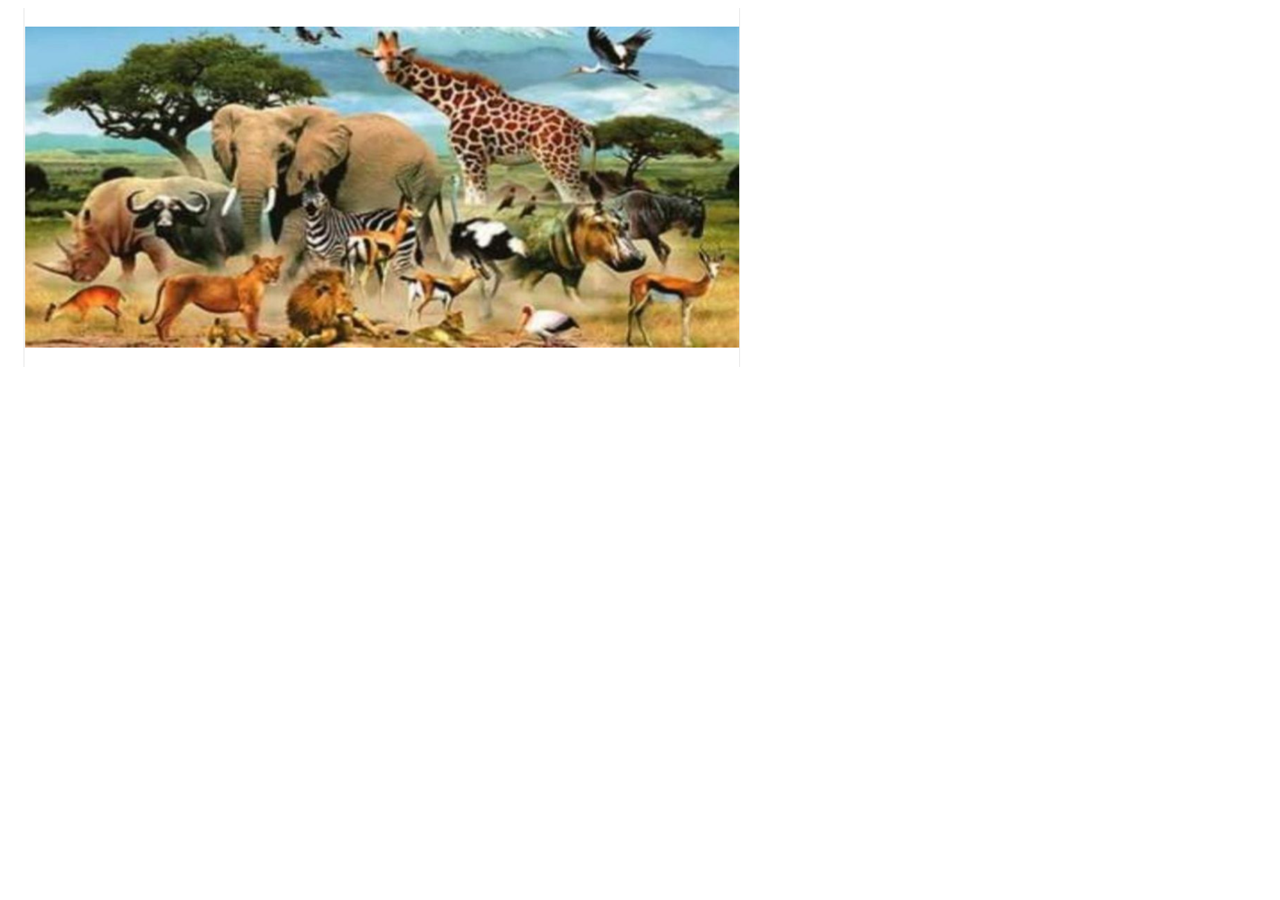
<file: EX1/index.html>
<!DOCTYPE html>
<html lang="en">
<head>
    <title>Document</title>
</head>
<body>
    <img src="./assets/Picture4.png" id="animal" usemap="#animal">
    <map name="animal">
        <area href="girafee.html" coords="344, 23, 585, 184" shape="rect" target="_blank">
        <area href="elephant.html" coords="198, 98, 429, 217" shape="rect" target="_blank">
        <area href="bird.html" coords="556, 19, 652, 82" shape="rect" target="_blank">
    </map>
</body>
</html>
</file>
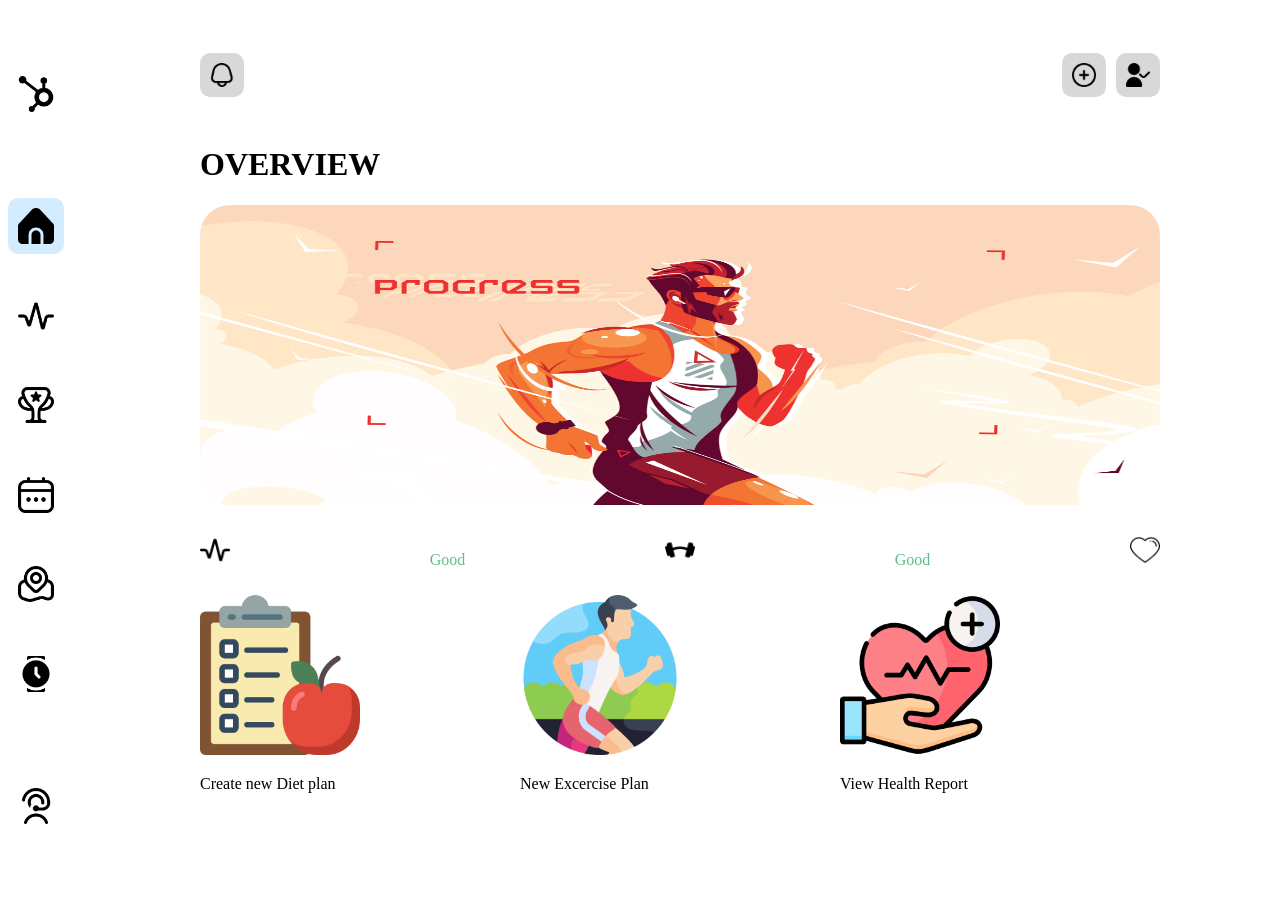
<file: EX2/index.html>
<!DOCTYPE html>
<html>
  <head>
    <title>IP EX2</title>
    <link href="style.css" rel="stylesheet" />
  </head>
  <body>
    <div class="sidebar">
      <div class="top"><img src="./assets/hubspot.png" class="side-img" /></div>
      <div class="middle">
        <img src="./assets/home.png" class="side-img side-active" />
        <img src="./assets/heart-rate.png" class="side-img" />
        <img src="./assets/trophy-star.png" class="side-img" />
        <img src="./assets/calendar.png" class="side-img" />
        <img src="./assets/map-marker.png" class="side-img" />
        <img src="./assets/watch.png" class="side-img" />
      </div>
      <div class="bottom">
        <img src="./assets/user-headset.png" class="side-img" />
      </div>
    </div>
    <div class="content">
      <div class="top">
        <div class="left">
          <img src="./assets/bell.png" class="cont-img" />
          <div class="tooltip">
            <p>
              Lorem ipsum dolor sit amet consectetur adipisicing elit. Minus,
              reprehenderit?
            </p>
          </div>
          <div class="tooltip">
            <p>
              Lorem ipsum dolor sit amet consectetur adipisicing elit. Minus,
              reprehenderit?
            </p>
          </div>
        </div>
        <div class="right">
          <img src="./assets/add.png" class="cont-img" />
          <img src="./assets/user-check.png" class="cont-img" />
        </div>
      </div>
      <div class="con-middle">
        <h1>OVERVIEW</h1>
        <img src="assets/athlete.png" class="goal-img" />
      </div>
      <div class="sections">
        <img src="./assets/heart-rate.png" class="section-img" />
        <p>Good</p>
        <img src="./assets/gym.png" class="section-img" />
        <p>Good</p>
        <img src="./assets/heart.png" class="section-img" />
      </div>
      <div class="card-container">
        <div class="card">
          <img src="./assets/diet.png" class="card-img" />
          <p>Create new Diet plan</p>
        </div>
        <div class="card">
          <img src="./assets/running.png" class="card-img" />
          <p>New Excercise Plan</p>
        </div>
        <div class="card">
          <img src="./assets/healthcare.png" class="card-img" />
          <p>View Health Report</p>
        </div>
      </div>
    </div>
  </body>
</html>
</file>
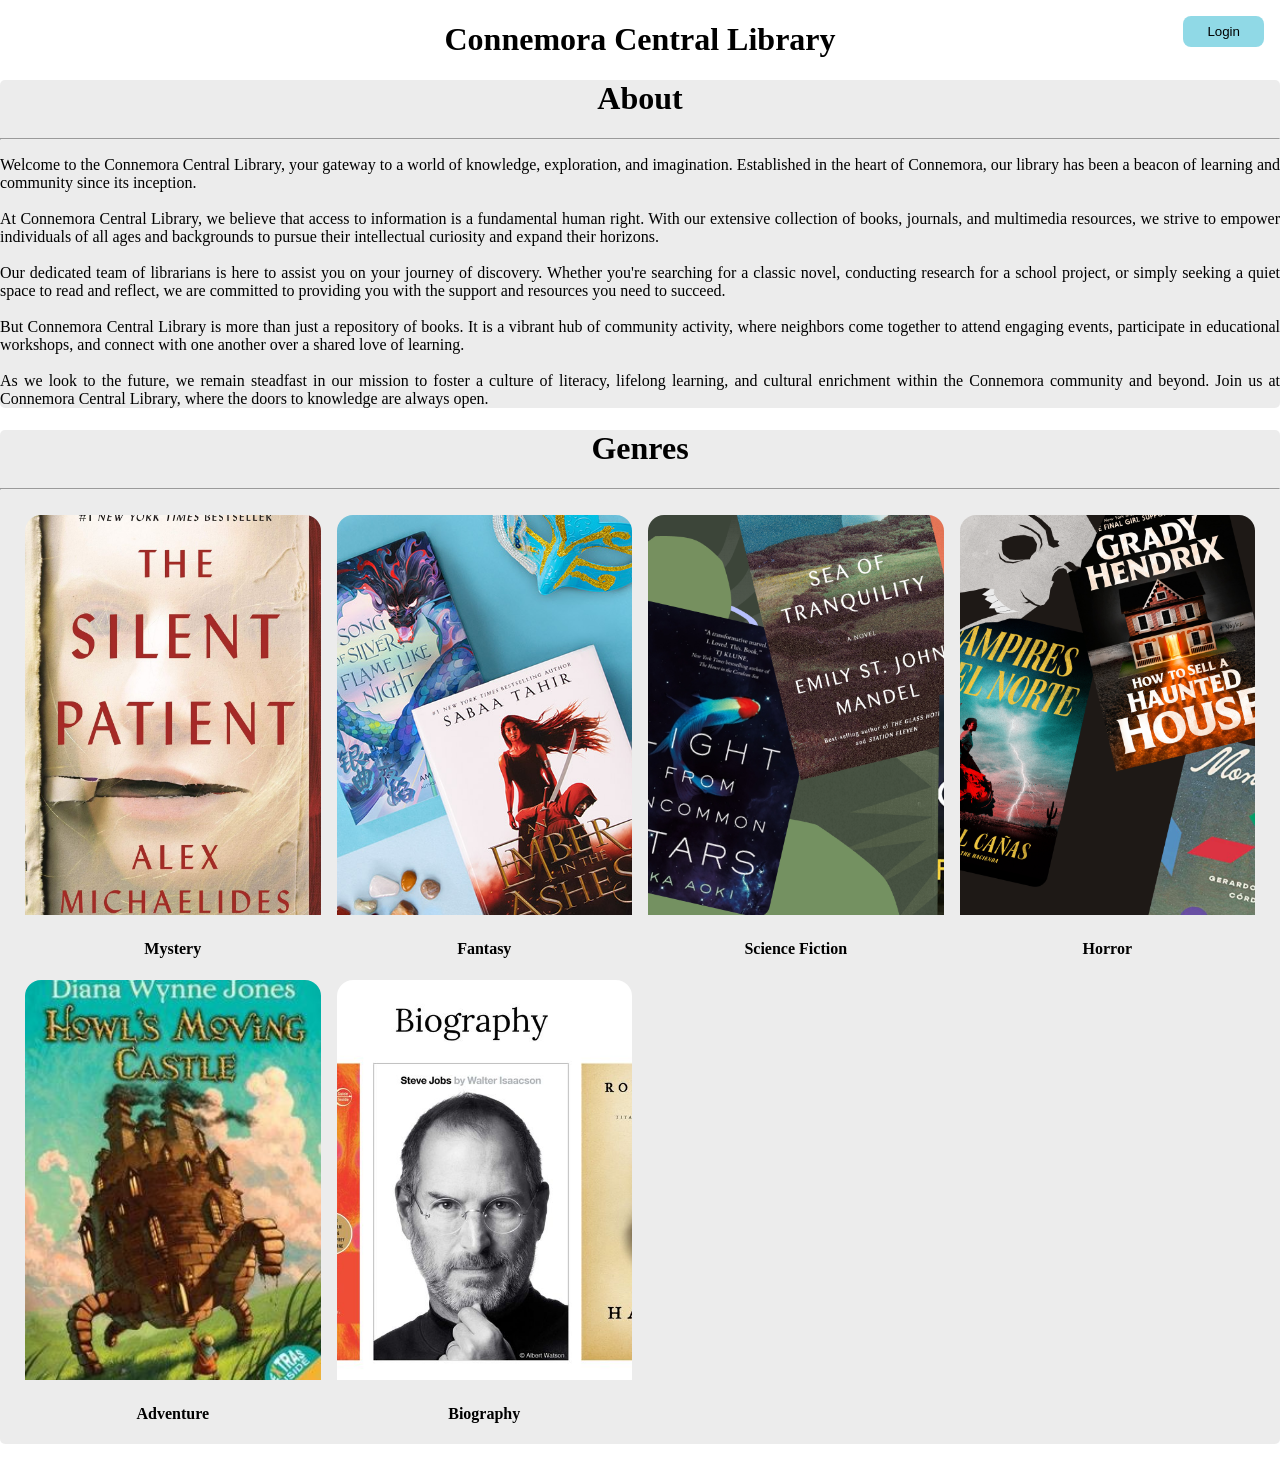
<file: EX3/index.html>
<!DOCTYPE html>
<html lang="en">
  <head>
    <meta charset="UTF-8" />
    <meta name="viewport" content="width=device-width, initial-scale=1.0" />
    <title>connemora central library</title>
    <link rel="stylesheet" href="./style.css" />
  </head>
  <body>
    <!-- <img src="./assets/library.jpeg" class="bg-img" /> -->
    <h1 class="title">Connemora Central Library</h1>
    <button class="login button" onclick="login()">Login</button>

    <div class="form">
      <label>
        Username:
        <input type="text" />
      </label>
      <label>
        Password:
        <input type="text" />
      </label>
      <button class="button logging">Login</button>
      <button class="close button" onclick="closeForm()">
        <img src="./assets/close.png" />
      </button>
    </div>

    <div class="container">
      <h1 class="container-text">About</h1>
      <hr />
      <p class="text">
        Welcome to the Connemora Central Library, your gateway to a world of
        knowledge, exploration, and imagination. Established in the heart of
        Connemora, our library has been a beacon of learning and community since
        its inception. <br /><br />At Connemora Central Library, we believe that
        access to information is a fundamental human right. With our extensive
        collection of books, journals, and multimedia resources, we strive to
        empower individuals of all ages and backgrounds to pursue their
        intellectual curiosity and expand their horizons. <br /><br />
        Our dedicated team of librarians is here to assist you on your journey
        of discovery. Whether you're searching for a classic novel, conducting
        research for a school project, or simply seeking a quiet space to read
        and reflect, we are committed to providing you with the support and
        resources you need to succeed. <br /><br />But Connemora Central Library
        is more than just a repository of books. It is a vibrant hub of
        community activity, where neighbors come together to attend engaging
        events, participate in educational workshops, and connect with one
        another over a shared love of learning. <br /><br />As we look to the
        future, we remain steadfast in our mission to foster a culture of
        literacy, lifelong learning, and cultural enrichment within the
        Connemora community and beyond. Join us at Connemora Central Library,
        where the doors to knowledge are always open.
      </p>
    </div>

    <div class="container">
      <h1 class="container-text">Genres</h1>
      <hr />
      <div class="book-container">
        <div class="card">
          <img src="./assets/mystery.jpg" class="book-img" />
          <h4 class="book-title">Mystery</h4>
        </div>
        <div class="card">
          <img src="./assets/fantasy.jpg" class="book-img" />
          <h4 class="book-title">Fantasy</h4>
        </div>
        <div class="card">
          <img src="./assets/science-fiction.png" class="book-img" />
          <h4 class="book-title">Science Fiction</h4>
        </div>
        <div class="card">
          <img src="./assets/horror.png" class="book-img" />
          <h4 class="book-title">Horror</h4>
        </div>
        <div class="card">
          <img src="./assets/adventure.jpg" class="book-img" />
          <h4 class="book-title">Adventure</h4>
        </div>
        <div class="card">
          <img src="./assets/biography.jpg" class="book-img" />
          <h4 class="book-title">Biography</h4>
        </div>
      </div>
    </div>
    <script>
      function login() {
        let form = document.getElementsByClassName("form")[0];
        form.className = "form form-visible";
      }
      function closeForm() {
        let form = document.getElementsByClassName("form")[0];
        form.className = "form form-close";
      }
    </script>
  </body>
</html>
</file>
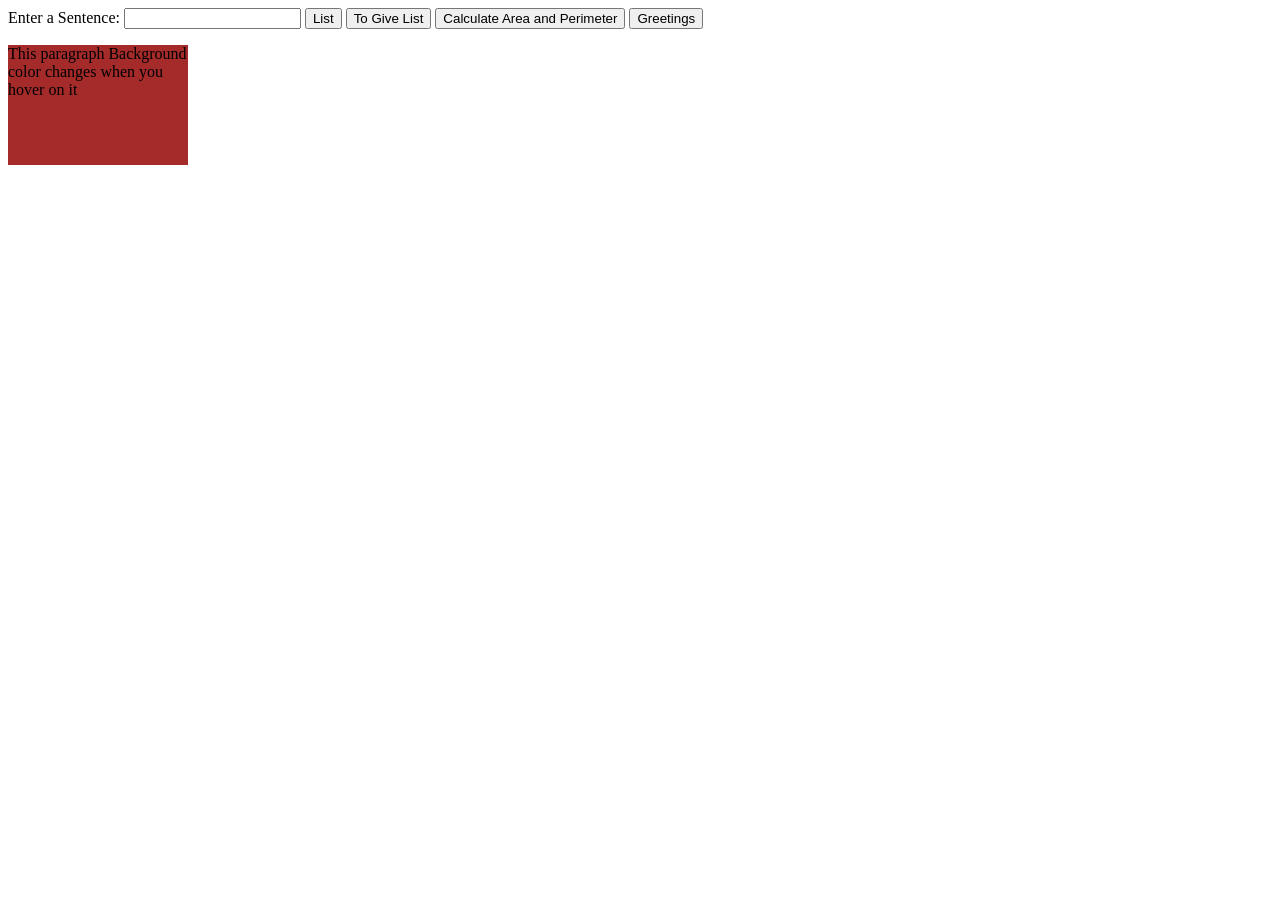
<file: EX4/index.html>
<!DOCTYPE html>
<html lang="en">
  <head>
    <meta charset="UTF-8" />
    <meta name="viewport" content="width=device-width, initial-scale=1.0" />
    <title>Document</title>
    <script src="./script.js"></script>
  </head>
  <body>
    <label>
      Enter a Sentence:
      <input type="text" id="sentence" />
    </label>
    <button onclick="list()">List</button>

    <button onclick="numlist()">To Give List</button>

    <button onclick="area()">Calculate Area and Perimeter</button>

    <button onclick="greetings()">Greetings</button>
    <p id="holder"></p>
    <p
      style="width: 180px; height: 120px; background-color: brown"
      onmouseover="changeback()"
      id="backhover"
    >
      This paragraph Background color changes when you hover on it
    </p>
  </body>
</html>
</file>
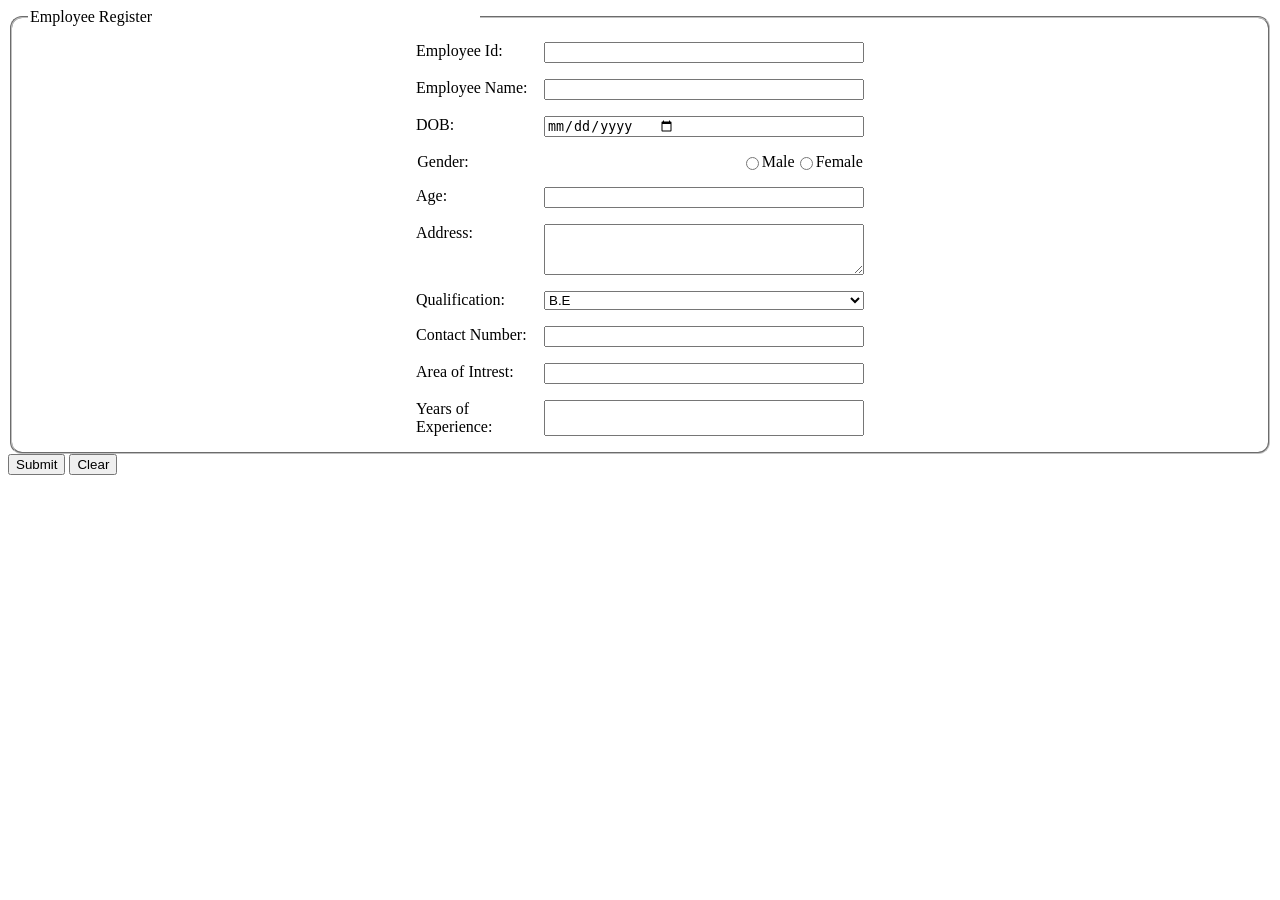
<file: EX5/index.html>
<!DOCTYPE html>
<html lang="en">
  <head>
    <meta charset="UTF-8" />
    <meta name="viewport" content="width=device-width, initial-scale=1.0" />
    <title>Form Validation</title>
    <link rel="stylesheet" href="./style.css" />
  </head>
  <body>
    <form>
      <fieldset class="cap">
        <legend>Employee Register</legend>
        <label>Employee Id: <input type="text" id="id" /></label>
        <label>Employee Name: <input type="text" id="name" /></label>
        <label>DOB: <input type="date" id="dob" /></label>
        <div class="gender">
          <label style="margin-right: 17rem">Gender:</label>
          <input type="radio" name="gender" />Male
          <input type="radio" name="gender" />Female
        </div>

        <label>Age: <input type="number" /></label>
        <label
          >Address: <textarea id="address" cols="30" rows="3"></textarea>
        </label>
        <label
          >Qualification:
          <select id="qualification">
            <option value="BE">B.E</option>
            <option value="BTECH">B.Tech</option>
            <option value="BSC">Bsc</option>
          </select>
        </label>
        <label>Contact Number: <input type="tel" /></label>
        <label>Area of Intrest: <input type="text" id="intrest" /></label>
        <label
          >Years of Experience:
          <input type="text" id="exp" />
        </label>
      </fieldset>
      <button type="submit">Submit</button>
      <button type="reset">Clear</button>
    </form>
  </body>
</html>
</file>
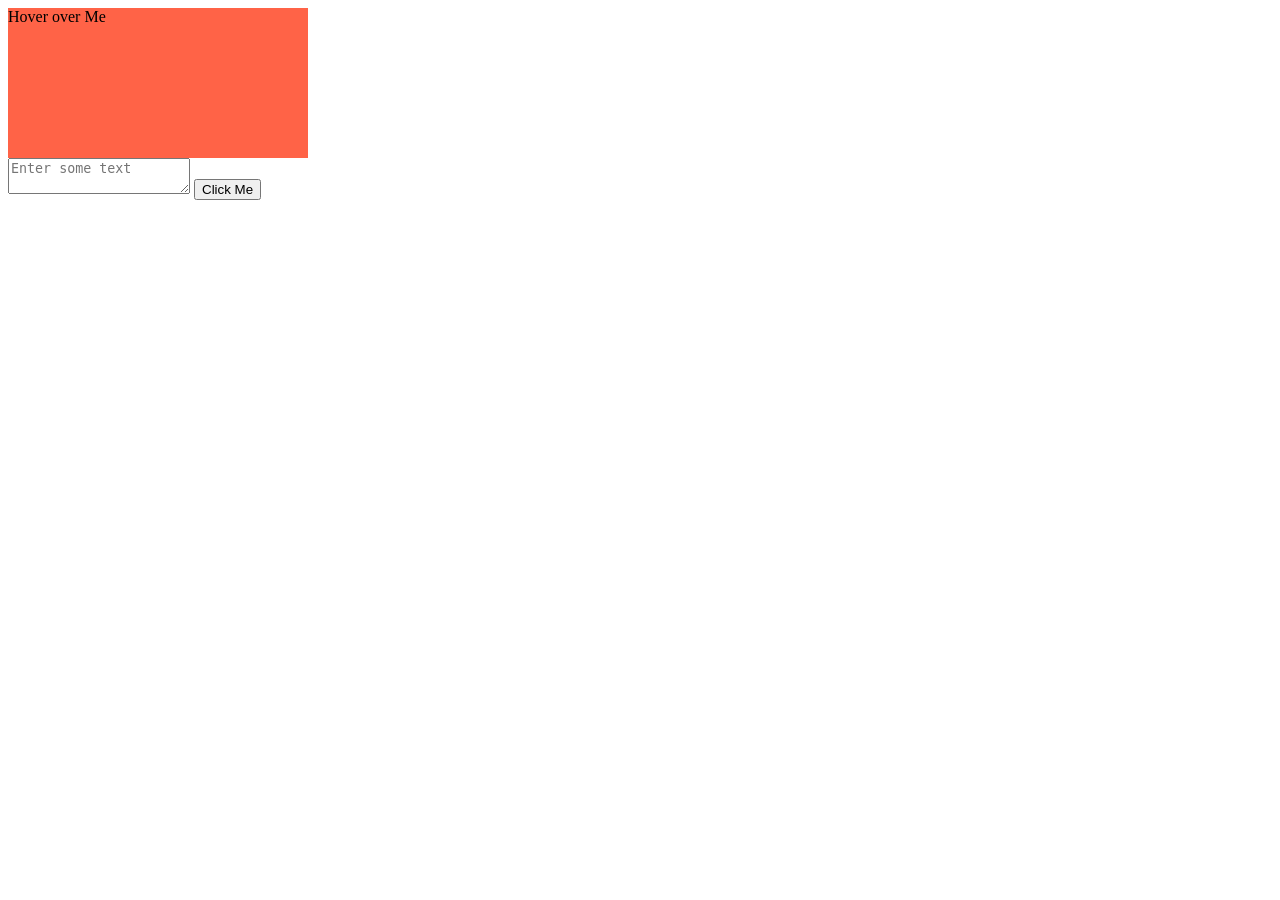
<file: EX6/index.html>
<!DOCTYPE html>
<html lang="en">
  <head>
    <meta name="viewport" content="width=device-width, initial-scale=1.0" />
    <title>Document</title>
    <script src="https://ajax.googleapis.com/ajax/libs/jquery/3.7.1/jquery.min.js"></script>
  </head>
  <style>
    .content {
      width: 300px;
      height: 150px;
      background-color: tomato;
    }
  </style>
  <body>
    <div class="content">Hover over Me</div>
    <textarea placeholder="Enter some text"></textarea>
    <button>Click Me</button>

    <script>
      $("div").hover(
        () => {
          $("div").css({
            opacity: "0.5",
          });
        },
        () => {
          $("div").css({
            opacity: "1",
          });
        }
      );
      $("button").click(() => {
        let vas = $("textarea").val();
        $("textarea").val(vas.length);
      });
    </script>
  </body>
</html>
</file>
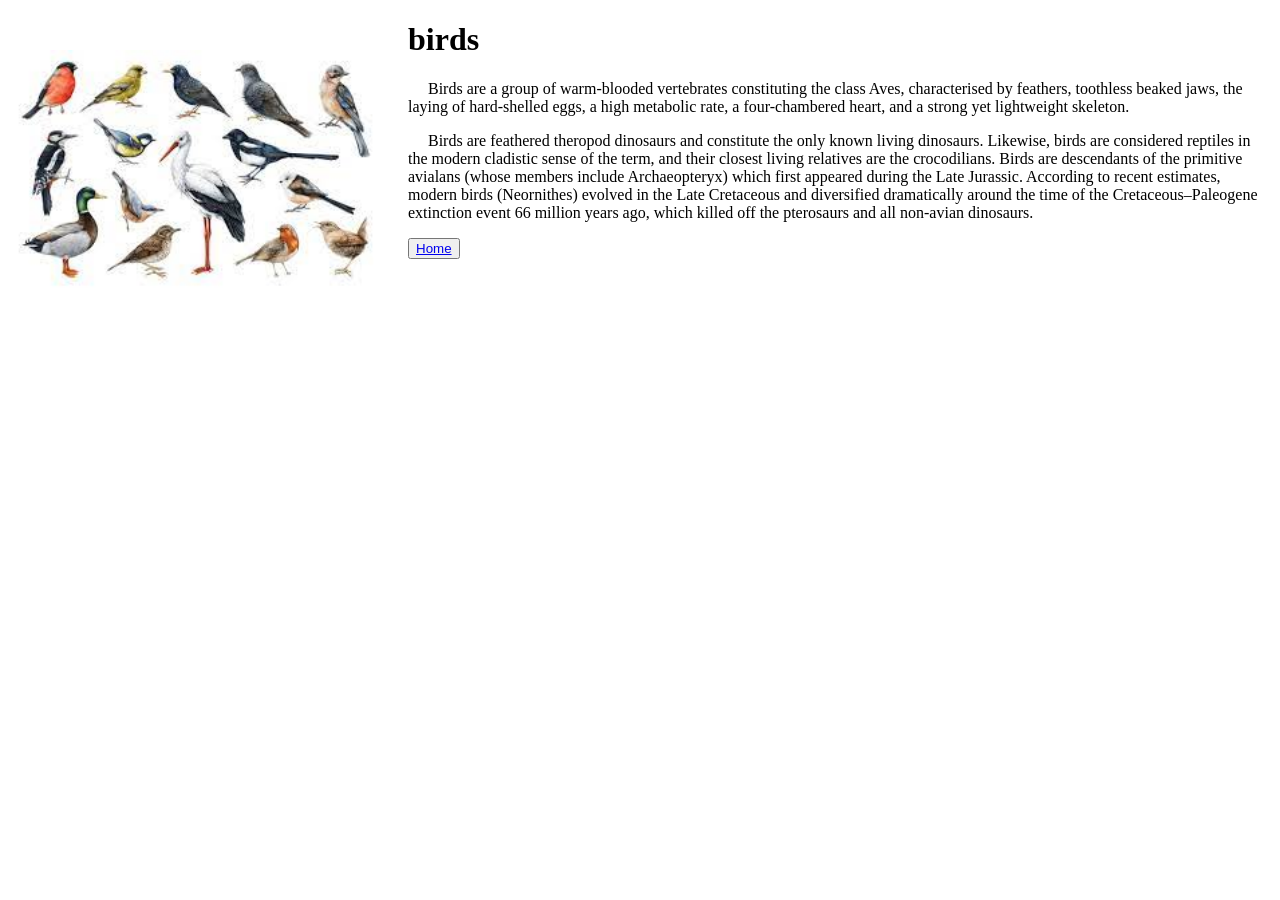
<file: EX1/bird.html>
<!DOCTYPE html>
<html lang="en">
<head>
    <meta charset="UTF-8">
    <title>Document</title>
    <link rel="stylesheet" href="./animals.css">
</head>
<body>
    <img src="./assets/birds.jpg" alt="">
    <div class="content">
        <h1>birds</h1>
        <p>Birds are a group of warm-blooded vertebrates constituting the class Aves, characterised by feathers, toothless beaked jaws, the laying of hard-shelled eggs, a high metabolic rate, a four-chambered heart, and a strong yet lightweight skeleton.</p>
        <p>Birds are feathered theropod dinosaurs and constitute the only known living dinosaurs. Likewise, birds are considered reptiles in the modern cladistic sense of the term, and their closest living relatives are the crocodilians. Birds are descendants of the primitive avialans (whose members include Archaeopteryx) which first appeared during the Late Jurassic. According to recent estimates, modern birds (Neornithes) evolved in the Late Cretaceous and diversified dramatically around the time of the Cretaceous–Paleogene extinction event 66 million years ago, which killed off the pterosaurs and all non-avian dinosaurs.</p>
        <button> <a href="index.html">Home</a> </button>
    </div>
</body>
</html>
</file>
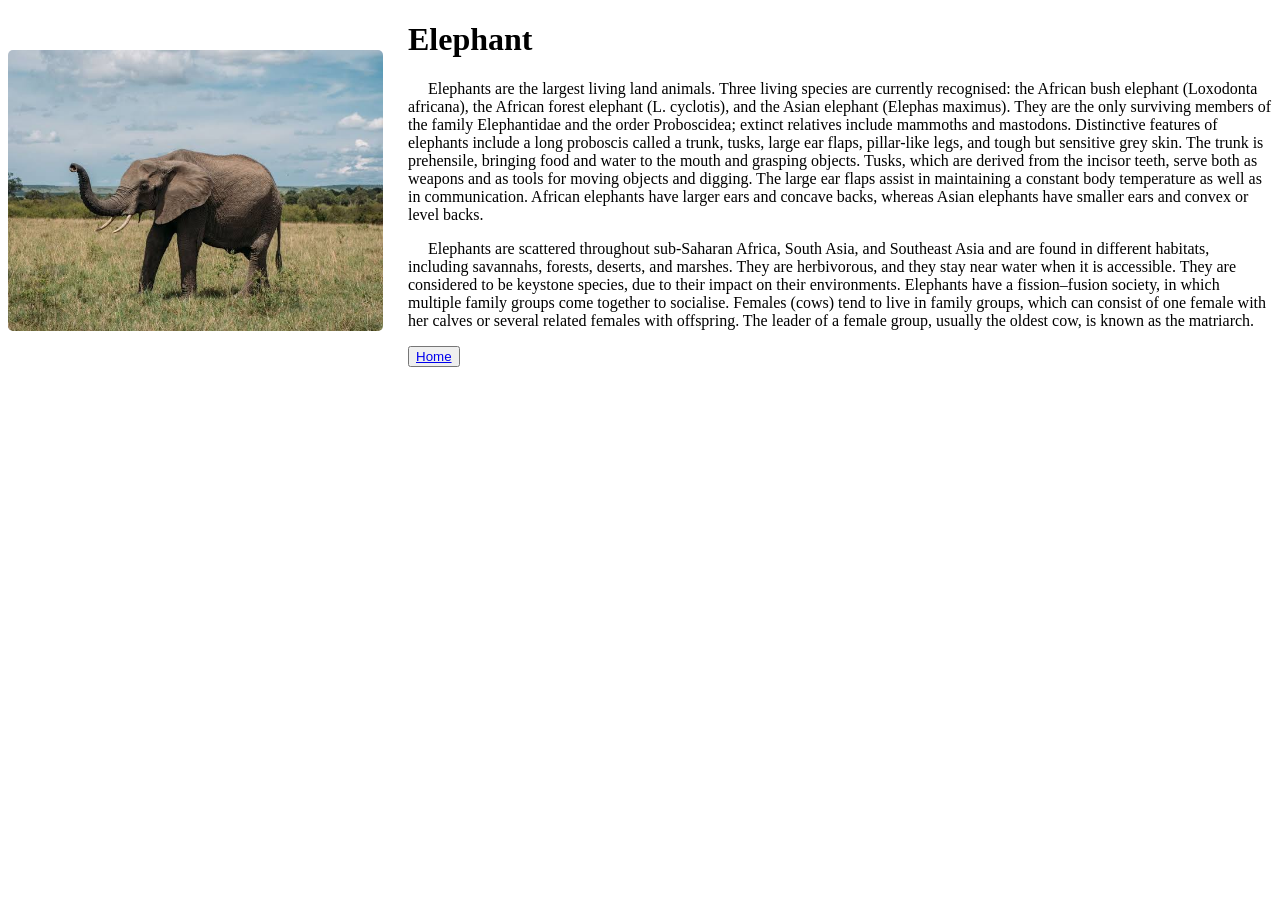
<file: EX1/elephant.html>
<!DOCTYPE html>
<html lang="en">
<head>
    <meta charset="UTF-8">
    <title>Document</title>
    <link rel="stylesheet" href="./animals.css">
</head>
<body>
    <img src="./assets/elephant.jpg" alt="">
    <div class="content">
        <h1>Elephant</h1>
        <p>Elephants are the largest living land animals. Three living species are currently recognised: the African bush elephant (Loxodonta africana), the African forest elephant (L. cyclotis), and the Asian elephant (Elephas maximus). They are the only surviving members of the family Elephantidae and the order Proboscidea; extinct relatives include mammoths and mastodons. Distinctive features of elephants include a long proboscis called a trunk, tusks, large ear flaps, pillar-like legs, and tough but sensitive grey skin. The trunk is prehensile, bringing food and water to the mouth and grasping objects. Tusks, which are derived from the incisor teeth, serve both as weapons and as tools for moving objects and digging. The large ear flaps assist in maintaining a constant body temperature as well as in communication. African elephants have larger ears and concave backs, whereas Asian elephants have smaller ears and convex or level backs.

        </p>
        <p>Elephants are scattered throughout sub-Saharan Africa, South Asia, and Southeast Asia and are found in different habitats, including savannahs, forests, deserts, and marshes. They are herbivorous, and they stay near water when it is accessible. They are considered to be keystone species, due to their impact on their environments. Elephants have a fission–fusion society, in which multiple family groups come together to socialise. Females (cows) tend to live in family groups, which can consist of one female with her calves or several related females with offspring. The leader of a female group, usually the oldest cow, is known as the matriarch.

        </p>
        <button> <a href="index.html">Home</a> </button>
    </div>
</body>
</html>
</file>
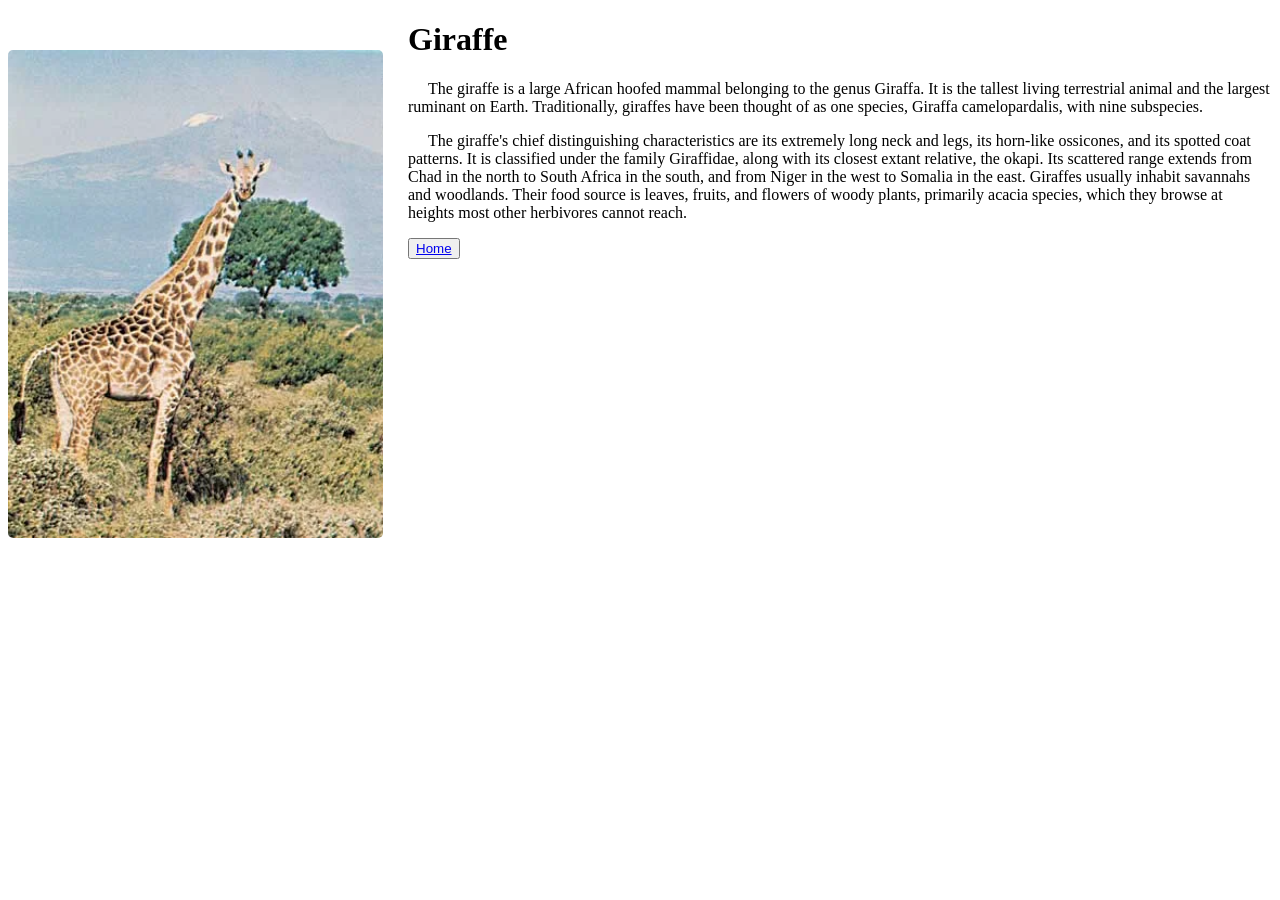
<file: EX1/girafee.html>
<!DOCTYPE html>
<html lang="en">
<head>
    <meta charset="UTF-8">
    <link rel="stylesheet" href="animals.css">
    <title>Document</title>
</head>
<body>
    <img src="./assets/giraffe.webp" alt="">
    <div class="content">
        <h1>Giraffe</h1>
        <p>The giraffe is a large African hoofed mammal belonging to the genus Giraffa. It is the tallest living terrestrial animal and the largest ruminant on Earth. Traditionally, giraffes have been thought of as one species, Giraffa camelopardalis, with nine subspecies. </p>
        <p>The giraffe's chief distinguishing characteristics are its extremely long neck and legs, its horn-like ossicones, and its spotted coat patterns. It is classified under the family Giraffidae, along with its closest extant relative, the okapi. Its scattered range extends from Chad in the north to South Africa in the south, and from Niger in the west to Somalia in the east. Giraffes usually inhabit savannahs and woodlands. Their food source is leaves, fruits, and flowers of woody plants, primarily acacia species, which they browse at heights most other herbivores cannot reach.        </p>
        <button> <a href="index.html">Home</a> </button>
    </div>
</body>
</html>
</file>
<file: EX2/style.css>
body {
  padding: 0;
  margin: 0;
}

.sidebar {
  position: absolute;
  top: 0;
  left: 0;
  width: 4.5rem;
  height: 100%;
  display: flex;
  flex-direction: column;
  justify-content: space-between;
  background-color: rgba(194, 194, 194, 0.212) enn;
}

.top,
.middle,
.bottom {
  display: flex;
  flex-direction: column;
  align-items: center;
  justify-content: space-between;
  margin: 10px 0;
}

.sidebar > .top {
  flex: 1;
  justify-content: center;
}

.sidebar > .middle {
  flex: 3;
}

.sidebar > .bottom {
  flex: 1;
  justify-content: center;
}

.content {
  padding: 25px 200px;
  width: 75%;
  display: flex;
  flex-direction: column;
}

.top {
  display: flex;
  flex-direction: row;
}

.left,
.right {
  display: flex;
  align-items: center;
  height: 5rem;
  column-gap: 10px;
}

.left {
}

.right {
  flex: 3;
  display: flex;
  justify-content: flex-end;
}

.con-middle {
  display: flex;
  flex-direction: column;
}

.side-img {
  cursor: pointer;
  padding: 10px;
  border-radius: 10px;
  width: 50%;
}

.side-img:hover {
  background-color: rgba(187, 187, 187, 0.795);
}

.side-active {
  background-color: #c9e8ffce;
}

.cont-img {
  height: 30%;
  padding: 10px;
  border-radius: 10px;
  background-color: rgba(201, 201, 201, 0.712);
}

.goal-img {
  width: 100%;
  height: 300px;
  border-radius: 30px;
  object-fit: fill;
}

.sections {
  display: flex;
  justify-content: space-between;
  margin: 30px 0;
  height: 30px;
}

.sections > p {
  color: rgba(50, 173, 111, 0.788);
}

.section-img {
  height: 100%;
}

.tooltip {
  visibility: hidden;
  width: 120px;
  background-color: black;
  color: #fff;
  text-align: center;
  border-radius: 6px;
  padding: 5px 0;
  position: absolute;
  z-index: 3;
  bottom: 150%;
  left: 50%;
  margin-left: -60px;
}

.tooltip-container:hover .tooltip {
  visibility: visible;
}

.tooltip::after {
  content: "";
  position: absolute;
  top: 100%;
  left: 50%;
  margin-left: -5px;
  border-width: 5px;
  border-style: solid;
  border-color: black transparent transparent transparent;
}

.card-container {
  display: grid;
  grid-template-columns: 1fr 1fr 1fr;
}

.card {
  cursor: pointer;
}

.card-img {
  width: 50%;
}
</file>
<file: EX3/style.css>
body {
  padding: 0;
  margin: 0;
}

.title {
  text-align: center;
}

.button {
  padding: 8px 24px;
  border: none;
  border-radius: 8px;
  cursor: pointer;
}

.login {
  position: absolute;
  top: 1rem;
  right: 1rem;
  background-color: rgba(92, 199, 218, 0.678);
}

.logging {
  background-color: rgba(81, 231, 156, 0.795);
}

.text {
  text-align: justify;
}

.bg-img {
  position: absolute;
  width: 100%;
  margin-top: -22px;
  opacity: 0.4;
  z-index: -2;
}

.form {
  position: absolute;
  display: flex;
  flex-direction: column;
  row-gap: 1rem;
  background-color: rgba(89, 243, 217, 0.863);
  align-items: center;
  justify-content: center;
  width: 100%;
  height: 80vh;
  border-radius: 20px;
  transform: scale(0);
  transition: visibility 0s, transform 0.3s ease;
}

.container {
  background-color: rgba(196, 196, 196, 0.329);
  border-radius: 5px;
}

.container-text {
  text-align: center;
  border-radius: 10px 10px 0 0;
}

.close {
  padding: 0;
  position: absolute;
  top: 8px;
  right: 12px;
  max-width: 3rem !important;
}

.close img {
  width: 100%;
}

.form-visible {
  transform: scale(1);
}

.form-close {
  transform: scale(0);
}

.book-container {
  margin: 25px;
  display: grid;
  grid-template-columns: 1fr 1fr 1fr 1fr;
  column-gap: 1rem;
}

.book {
  width: 100%;
}

.book-img {
  width: 100%;
  height: 400px;
  border-radius: 1rem 1rem 0 0;
  object-fit: cover;
}

.book-title {
  text-align: center;
}
</file>
<file: EX5/style.css>
.cap {
  display: flex;
  flex-direction: column;
  row-gap: 1rem;
  border-radius: 12px;
  padding: 1rem 1rem;
  align-items: center;
}

.cap * {
  display: grid;
  grid-template-columns: 8rem 20rem;
}

.gender {
  display: flex !important;
  justify-content: center;
  align-items: center;
}

.gender > * {
  display: flex !important;
}
</file>
<file: EX1/animals.css>
.content{
    padding-left: 400px;
}

p{
    text-indent: 20px;
}

img {
    position: absolute;
    top: 50px;
    border-radius: 5px;
    width: 375px;
}
</file>
